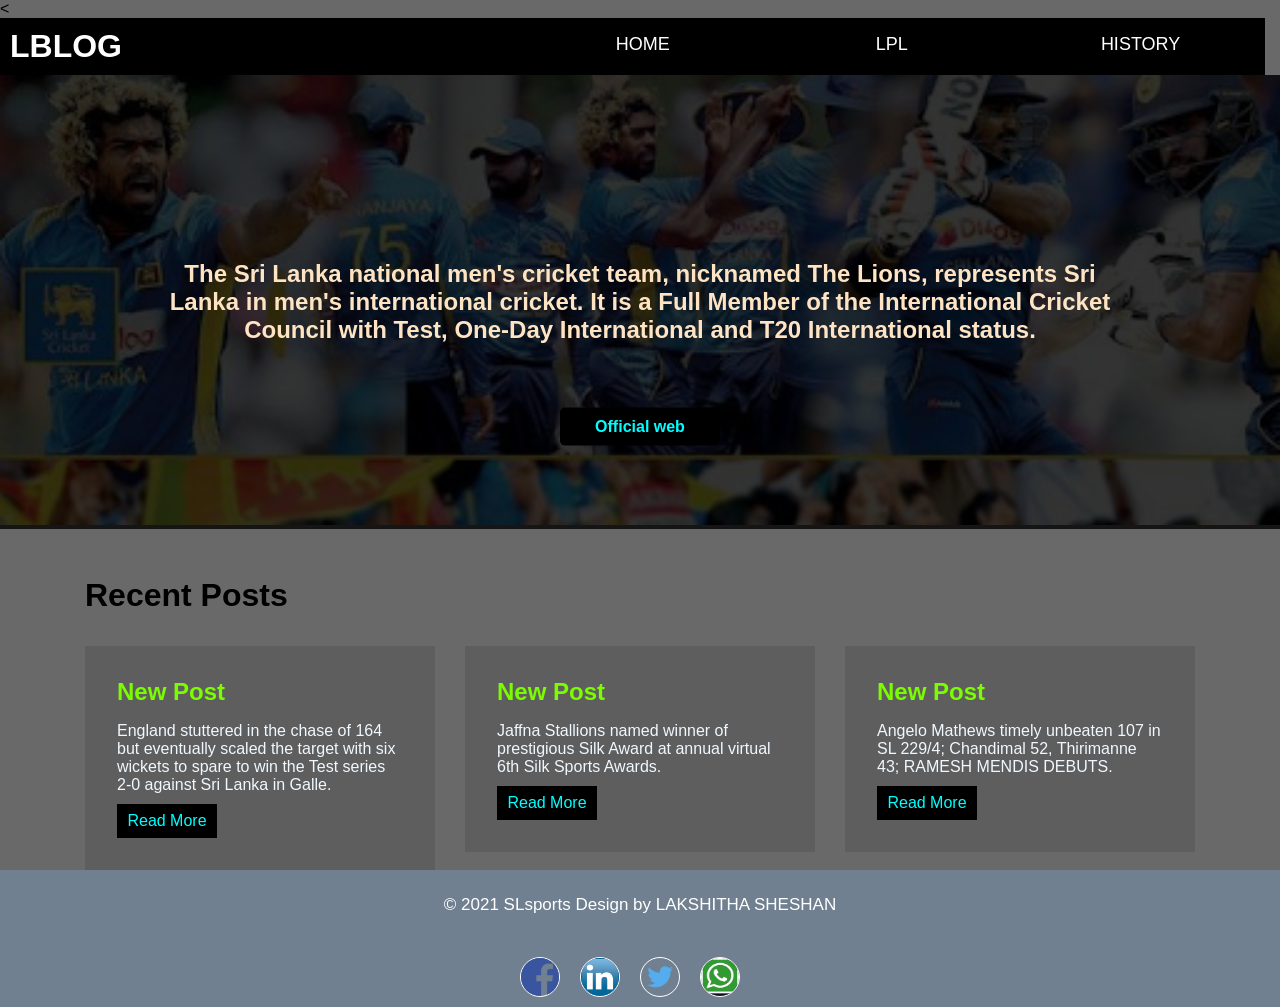
<file: index.html>
<!doctype html>
<html lang="en">
<head>
    <meta charset="UTF-8">
    <meta name="viewport"
          content="width=device-width, user-scalable=no, initial-scale=1.0, maximum-scale=1.0, minimum-scale=1.0">
    <meta http-equiv="X-UA-Compatible" content="ie=edge">
    <title>Document</title>
    <link rel="stylesheet" href="./css/1.css">
</head>
<body>
<<div class="nav-bar row">
    <div class="col-5">
        <div class="logo">
            <h1>LBLOG</h1>
        </div>
    </div>
    <div class="col" >
        <div class="nav-item" onclick="location.href='./index.html';">HOME</div>
    </div>
    <div class="col">
        <div class="nav-item" onclick="location.href='./lpl.html';">LPL</div>
    </div>
    <div class="col">
        <div class="nav-item" onclick="location.href='./history.html';">HISTORY</div>
    </div>
</div>
<div class="hero">
    <img src="./images/sl.jpg" alt="" class="hero-image" />
    <div class="after">
        The Sri Lanka national men's cricket team, nicknamed The Lions, represents Sri Lanka in men's international cricket.
        It is a Full Member of the International Cricket Council with Test, One-Day International and T20 International status.
        <div class="button"> <a href="http://www.srilankacricket.lk"  target="_blank">Official web</a> </div>
    </div>
</div>
<div class="container">
    <h1 class="content-title">Recent Posts</h1>
    <div class="row">
        <div class="col">
            <div class="post">
                <div class="post-title">
                    <h2>New Post</h2>
                </div>
                <div class="post-content">
                    England stuttered in the chase of 164 but eventually scaled the target with
                    six wickets to spare to win the Test series 2-0 against Sri Lanka in Galle.
                </div>
                <div class="button-secondary"><a href="https://www.icc-cricket.com/news/1985435" target="_blank" >Read More</a></div>
            </div>
        </div>
        <div class="col">
            <div class="post">
                <div class="post-title">
                    <h2>New Post</h2>
                </div>
                <div class="post-content">
                    Jaffna Stallions named winner of prestigious Silk Award at annual virtual 6th Silk Sports Awards.
                </div>
                <div class="button-secondary"><a href="https://cricket.lk/2021/02/jaffna-stallions-named-winner-of-prestigious-silk-award-at-annual-virtual-6th-silk-sports-awards" target="_blank">Read More</a> </div>
            </div>
        </div>
        <div class="col">
            <div class="post">
                <div class="post-title">
                    <h2>New Post</h2>
                </div>
                <div class="post-content">
                    Angelo Mathews timely unbeaten 107 in SL 229/4; Chandimal 52, Thirimanne 43; RAMESH MENDIS DEBUTS.
                </div>
                <div class="button-secondary"><a href="https://cricket.lk/2021/01/angelo-mathews-timely-unbeaten-107-in-sl-229-4-chandimal-52-thirimanne-43-ramesh-mendis-debuts" target="_blank" >Read More</a></div>
            </div>
        </div>
    </div>
</div>
<footer>
    <div class="footer">
        <div class="copyright">
            <div class="container">
                <div class="row">
                    <div class="col-xl-6 col-lg-6 col-md-6 col-sm-12">
                        <p>© 2021 SLsports Design by LAKSHITHA SHESHAN </p>
                    </div>
                    <div class="col-xl-6 col-lg-6 col-md-6 col-sm-12">
                        <ul class="social_icon">
                            <li> <a href="" target="_blank"> <img src="./images/fb.png"></a></li>
                            <li> <a href="" target="_blank"> <img src="./images/linkdin.png"></a></li>
                            <li> <a href="" target="_blank"> <img src="./images/twitter.png"></a></li>
                            <li> <a href="" target="_blank"> <img src="./images/whatsapp.png"> </a> </li>
                        </ul>
                    </div>
                </div>
            </div>
        </div>
    </div>
</footer>
</body>
</html>
</file>
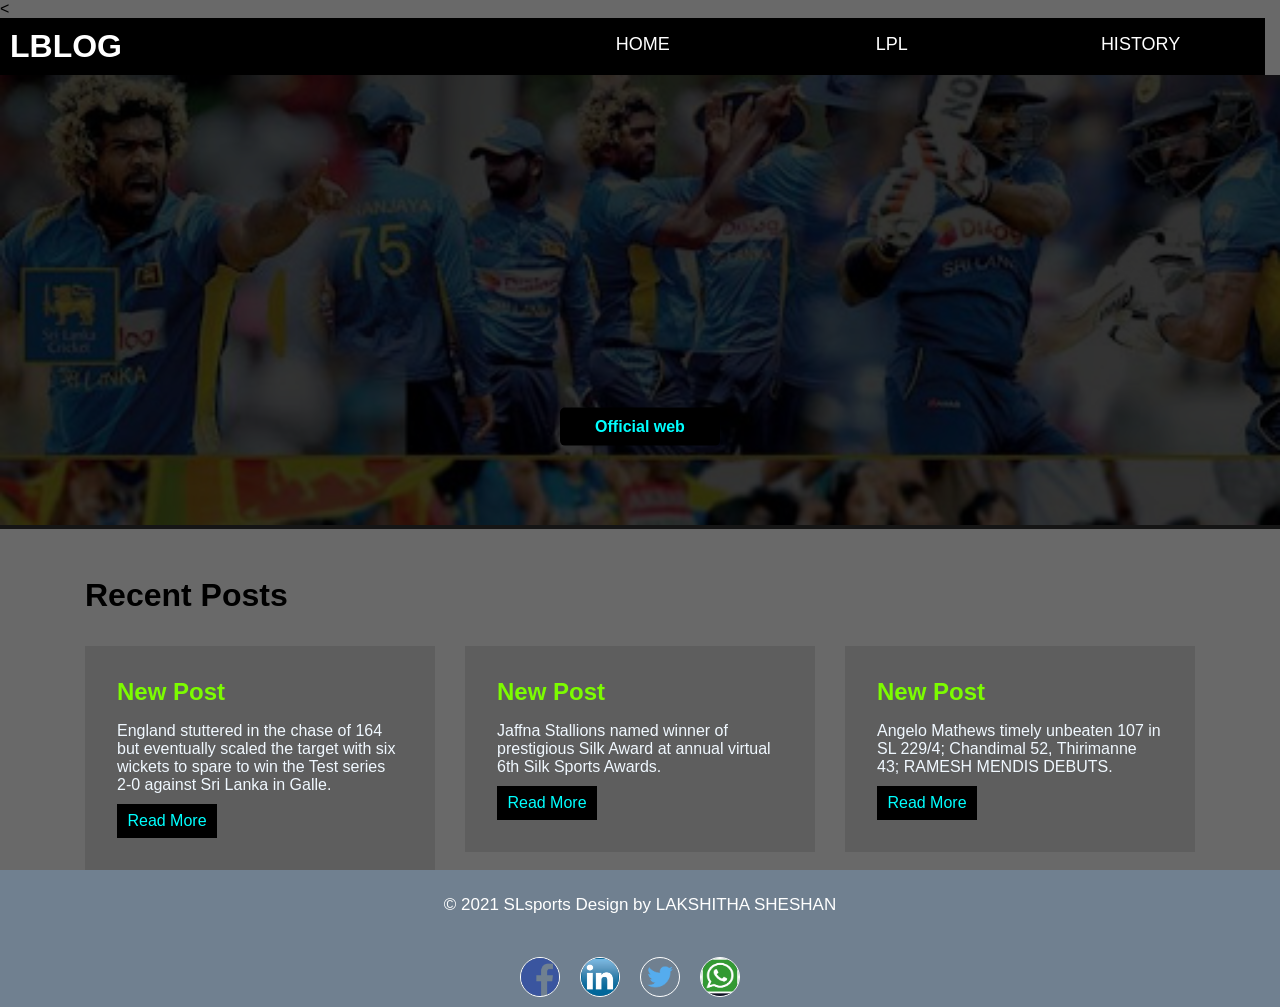
<file: sri-lanka-cricket/index.html>
<!doctype html>
<html lang="en">
<head>
    <meta charset="UTF-8">
    <meta name="viewport"
          content="width=device-width, user-scalable=no, initial-scale=1.0, maximum-scale=1.0, minimum-scale=1.0">
    <meta http-equiv="X-UA-Compatible" content="ie=edge">
    <title>sri lanka cricket</title>
    <link rel="stylesheet" href="./css/1.css">
</head>
<body>
<<div class="nav-bar row">
    <div class="col-5">
        <div class="logo">
            <h1>LBLOG</h1>
        </div>
    </div>
    <div class="col" >
        <div class="nav-item" onclick="location.href='./index.html';">HOME</div>
    </div>
    <div class="col">
        <div class="nav-item" onclick="location.href='./lpl.html';">LPL</div>
    </div>
    <div class="col">
        <div class="nav-item" onclick="location.href='./history.html';">HISTORY</div>
    </div>
</div>
<div class="hero">
    <img src="./images/sl.jpg" alt="" class="hero-image" />
    <div class="after">
        <div class="button"> <a href="http://www.srilankacricket.lk"  target="_blank">Official web</a> </div>
    </div>
</div>
<div class="container">
    <h1 class="content-title">Recent Posts</h1>
    <div class="row">
        <div class="col">
            <div class="post">
                <div class="post-title">
                    <h2>New Post</h2>
                </div>
                <div class="post-content">
                    England stuttered in the chase of 164 but eventually scaled the target with
                    six wickets to spare to win the Test series 2-0 against Sri Lanka in Galle.
                </div>
                <div class="button-secondary"><a href="https://www.icc-cricket.com/news/1985435" target="_blank" >Read More</a></div>
            </div>
        </div>
        <div class="col">
            <div class="post">
                <div class="post-title">
                    <h2>New Post</h2>
                </div>
                <div class="post-content">
                    Jaffna Stallions named winner of prestigious Silk Award at annual virtual 6th Silk Sports Awards.
                </div>
                <div class="button-secondary"><a href="https://cricket.lk/2021/02/jaffna-stallions-named-winner-of-prestigious-silk-award-at-annual-virtual-6th-silk-sports-awards" target="_blank">Read More</a> </div>
            </div>
        </div>
        <div class="col">
            <div class="post">
                <div class="post-title">
                    <h2>New Post</h2>
                </div>
                <div class="post-content">
                    Angelo Mathews timely unbeaten 107 in SL 229/4; Chandimal 52, Thirimanne 43; RAMESH MENDIS DEBUTS.
                </div>
                <div class="button-secondary"><a href="https://cricket.lk/2021/01/angelo-mathews-timely-unbeaten-107-in-sl-229-4-chandimal-52-thirimanne-43-ramesh-mendis-debuts" target="_blank" >Read More</a></div>
            </div>
        </div>
    </div>
</div>
<footer>
    <div class="footer">
        <div class="copyright">
            <div class="container">
                <div class="row">
                    <div class="col-xl-6 col-lg-6 col-md-6 col-sm-12">
                        <p>© 2021 SLsports Design by LAKSHITHA SHESHAN </p>
                    </div>
                    <div class="col-xl-6 col-lg-6 col-md-6 col-sm-12">
                        <ul class="social_icon">
                            <li> <a href="" target="_blank"> <img src="./images/fb.png"></a></li>
                            <li> <a href="" target="_blank"> <img src="./images/linkdin.png"></a></li>
                            <li> <a href="" target="_blank"> <img src="./images/twitter.png"></a></li>
                            <li> <a href="" target="_blank"> <img src="./images/whatsapp.png"> </a> </li>
                        </ul>
                    </div>
                </div>
            </div>
        </div>
    </div>
</footer>
</body>
</html>
</file>
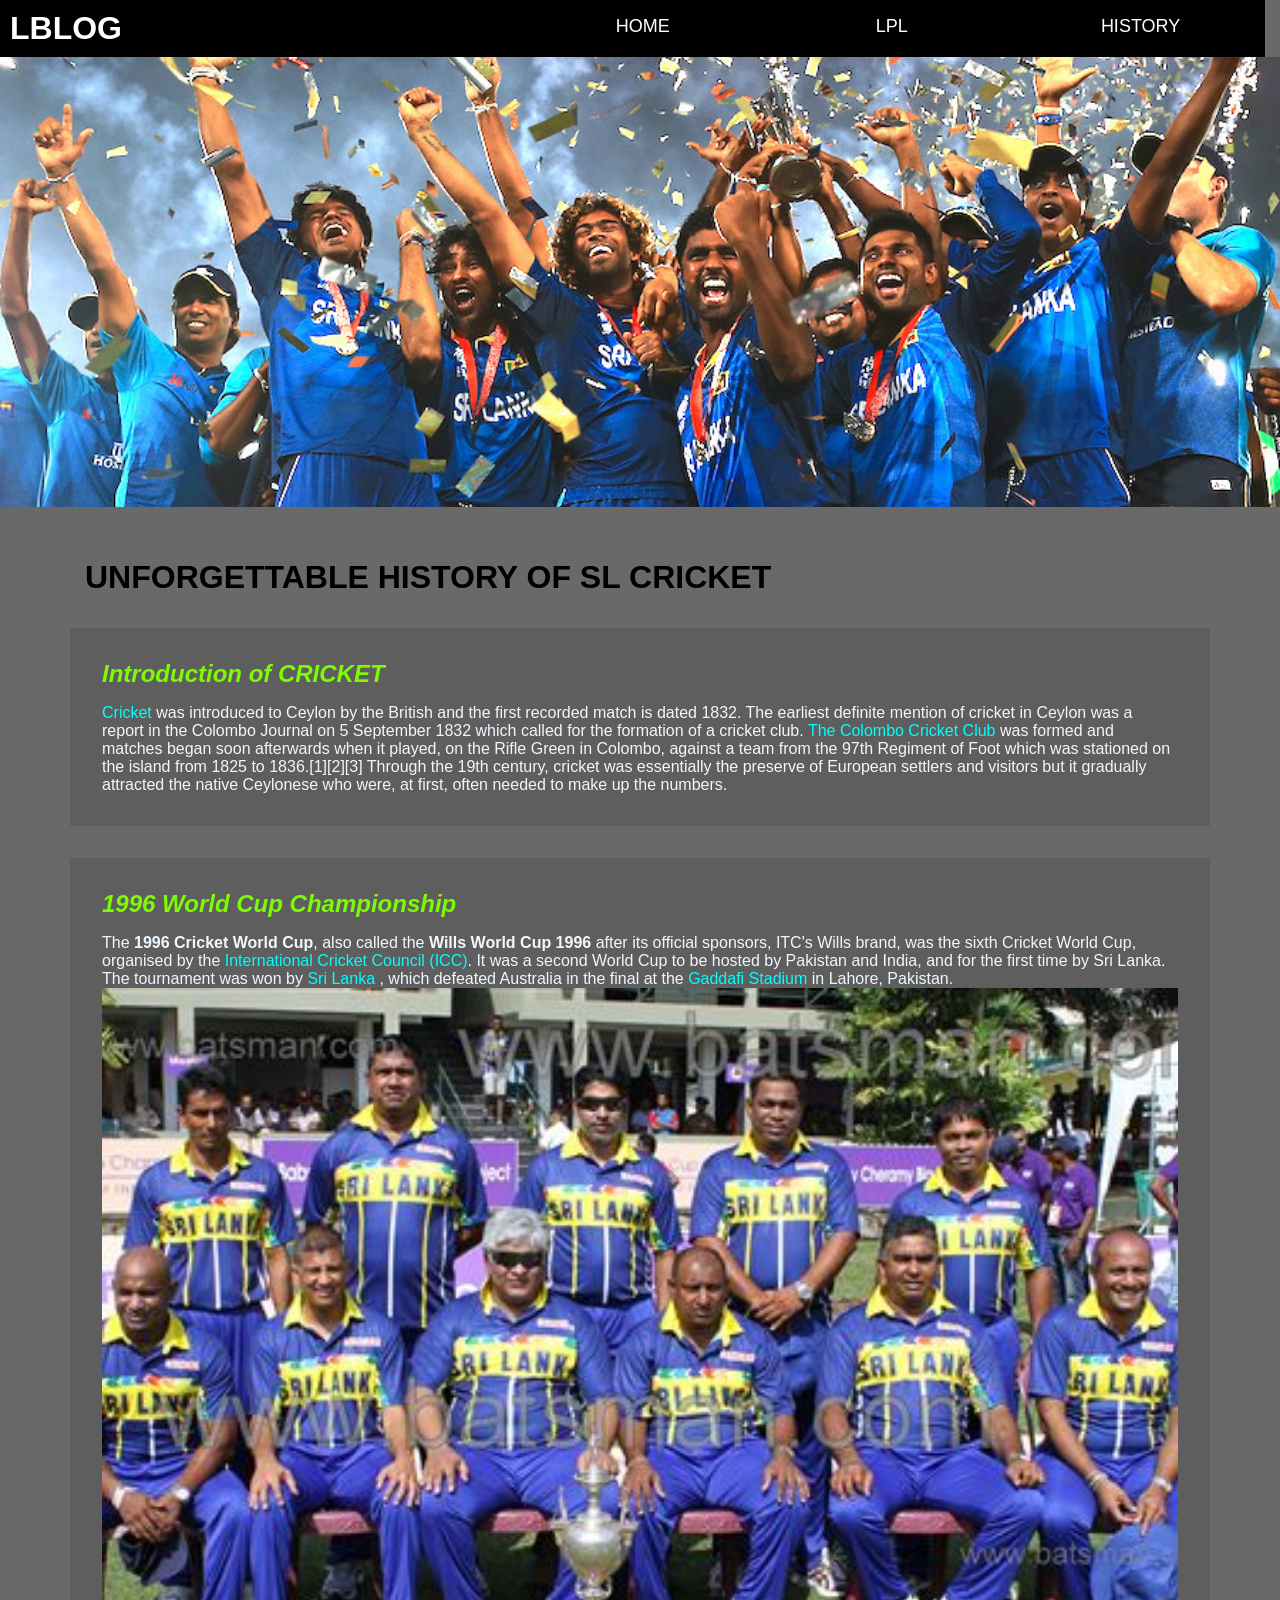
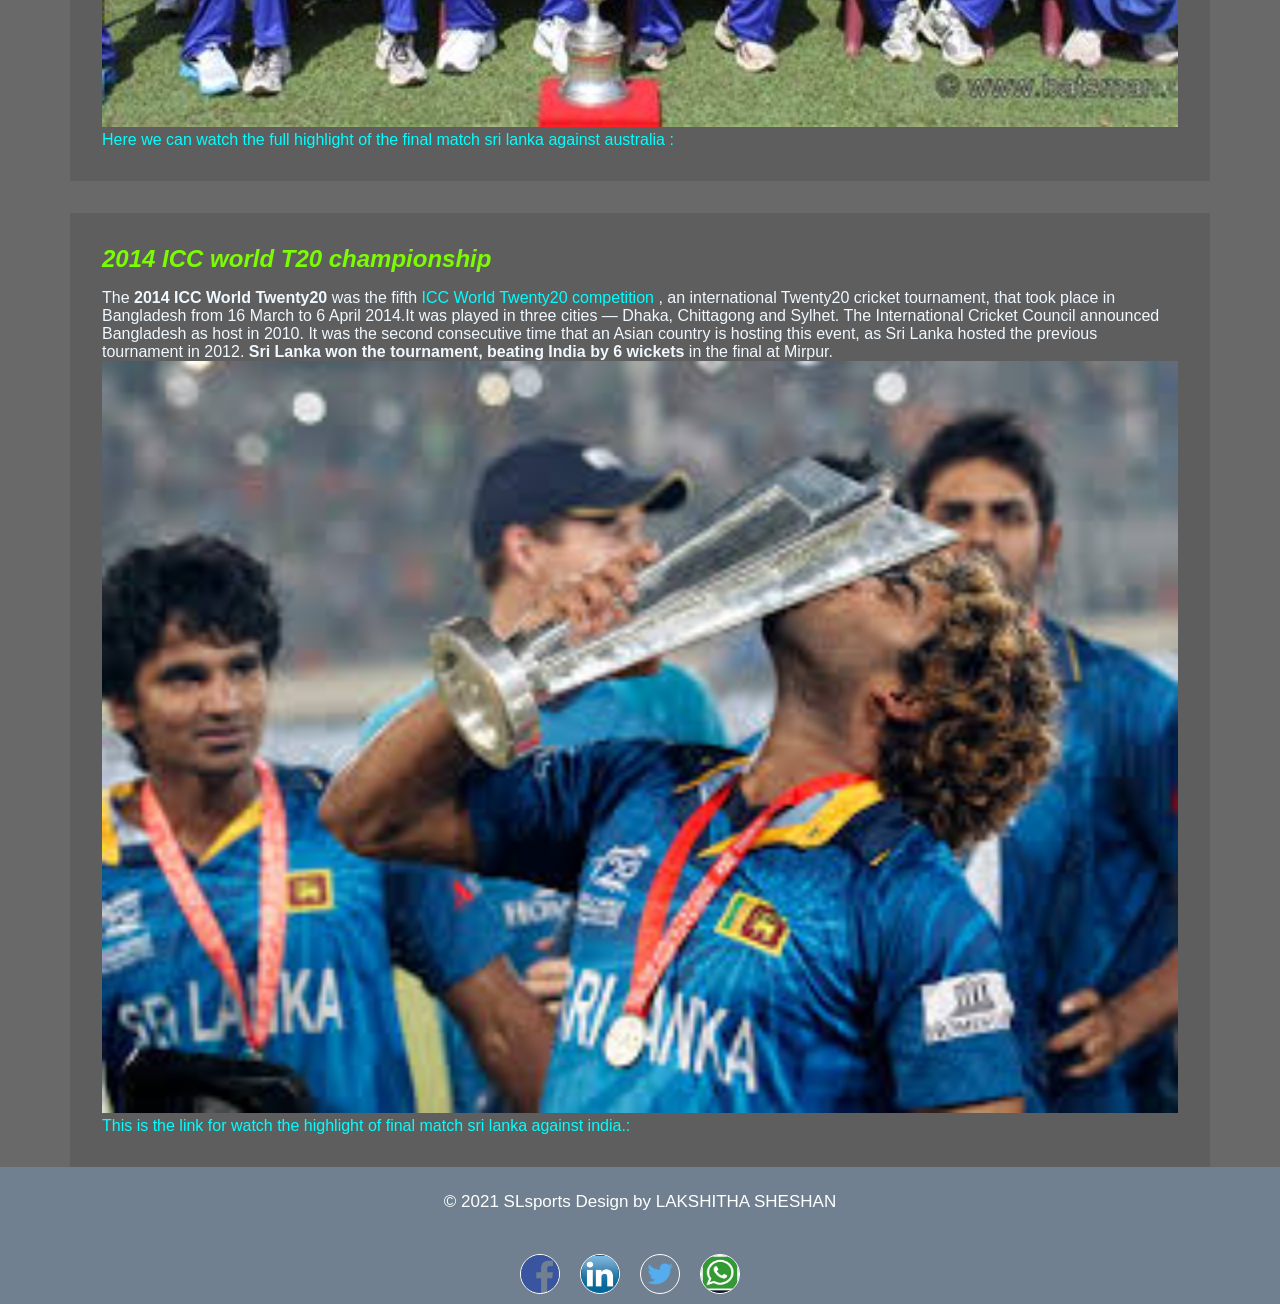
<file: history.html>
<!DOCTYPE html>
<html lang="en">
<head>
    <meta charset="UTF-8" />
    <meta http-equiv="X-UA-Compatible" content="IE=edge" />
    <meta name="viewport" content="width=device-width, initial-scale=1.0" />
    <title>Contact</title>
    <link rel="stylesheet" href="./css/1.css" />
</head>
<body>
<div class="nav-bar row">
    <div class="col-5">
        <div class="logo">
            <h1>LBLOG</h1>
        </div>
    </div>
    <div class="col" onclick="location.href='./index.html';">
        <div class="nav-item">HOME</div>
    </div>
    <div class="col">
        <div class="nav-item" onclick="location.href='./lpl.html';">LPL</div>
    </div>
    <div class="col">
        <div class="nav-item" onclick="location.href='./history.html';">HISTORY</div>
    </div>
</div>

<div class="hero">
    <img src="./images/2014champ.jpg" alt="" class="hero-image" />
</div>
<div class="container">
    <h1 class="content-title"> UNFORGETTABLE HISTORY OF SL CRICKET</h1>
    <div class="row">
        <div class="post">
            <div class="post-title">
                <h2><i>Introduction of CRICKET</i></h2>
            </div>
            <div class="post-content">
                <a href="https://en.wikipedia.org/wiki/Cricket" target="_blank">Cricket</a> was introduced to Ceylon by the British and the first recorded
                match is dated 1832. The earliest definite mention of cricket in Ceylon
                was a report in the Colombo Journal on 5 September 1832 which called for
                the formation of a cricket club. <a href="https://en.wikipedia.org/wiki/Colombo_Cricket_Club" target="_blank">The Colombo Cricket Club</a>  was formed and
                matches began soon afterwards when it played, on the Rifle Green in Colombo,
                against a team from the 97th Regiment of Foot which was stationed on the island
                from 1825 to 1836.[1][2][3] Through the 19th century, cricket was essentially
                the preserve of European settlers and visitors but it gradually attracted the
                native Ceylonese who were, at first, often needed to make up the numbers.
            </div>
        </div>
    </div>
    <div class="row">
        <div class="post">
            <div class="post-title">
                <h2><i>1996 World Cup Championship</i> </h2>
            </div>
            <div class="post-content">
                The <strong>1996 Cricket World Cup</strong>, also called the <strong>Wills World Cup 1996</strong>
                after its official sponsors, ITC's Wills brand, was the sixth Cricket World Cup,
                organised by the<a href="https://en.wikipedia.org/wiki/International_Cricket_Council" target="_blank"> International Cricket Council (ICC)</a>.
                It was a second World Cup to be hosted by Pakistan and India, and for the first time by Sri Lanka.
                The tournament was won by <a href="https://en.wikipedia.org/wiki/Sri_Lanka_national_cricket_team" target="_blank">Sri Lanka</a> , which defeated Australia in the final
                at the <a href="https://en.wikipedia.org/wiki/Gaddafi_Stadium" target="_blank">Gaddafi Stadium</a>  in Lahore, Pakistan.
                <br/>
                <div><img src="./images/1996champ.JPG" alt="1996 world cup champion" height=40%" width="100%"></div>
                <div><a href="https://www.youtube.com/watch?v=A-hmyik53-g&t=126s" target="_blank">Here we can watch the full highlight of the final match sri lanka against australia :</a></div>
            </div>
        </div>
    </div>
    <div class="row">
        <div class="post">
            <div class="post-title">
                <h2><i>2014 ICC world T20 championship</i></h2>
            </div>
            <div class="post-content">
                The <strong>2014 ICC World Twenty20</strong> was the fifth <a href="https://en.wikipedia.org/wiki/ICC_Men%27s_T20_World_Cup" target="_blank">ICC World Twenty20 competition</a> ,
                an international Twenty20 cricket tournament, that took place in Bangladesh
                from 16 March to 6 April 2014.It was played in three cities — Dhaka, Chittagong and Sylhet.
                The International Cricket Council announced Bangladesh as host in 2010.
                It was the second consecutive time that an Asian country is hosting this event,
                as Sri Lanka hosted the previous tournament in 2012. <strong>Sri Lanka won the tournament,
                beating India by 6 wickets </strong>in the final at Mirpur.<br/>
                <div><img src="./images/champ2014.jpg" alt="2014 T20 championship" height="40%" width="100%"></div>
                <a href="https://www.youtube.com/watch?v=X_o3WUpDnKM" target="_blank">This is the link for watch the highlight of final match sri lanka against india.:</a>
            </div>
        </div>
    </div>
</div>

<!-- footer -->
<footer>
    <div class="footer">
        <div class="copyright">
            <div class="container">
                <div class="row">
                    <div class="col-xl-6 col-lg-6 col-md-6 col-sm-12">
                        <p>© 2021 SLsports Design by LAKSHITHA SHESHAN </p>
                    </div>
                    <div class="col-xl-6 col-lg-6 col-md-6 col-sm-12">
                        <ul class="social_icon">
                            <li> <a href="" target="_blank"> <img src="./images/fb.png"></a></li>
                            <li> <a href="" target="_blank"> <img src="./images/linkdin.png"></a></li>
                            <li> <a href="" target="_blank"> <img src="./images/twitter.png"></a></li>
                            <li> <a href="" target="_blank"> <img src="./images/whatsapp.png"> </a> </li>
                        </ul>
                    </div>
                </div>
            </div>
        </div>
    </div>
</footer>
</body>
</html>
</file>
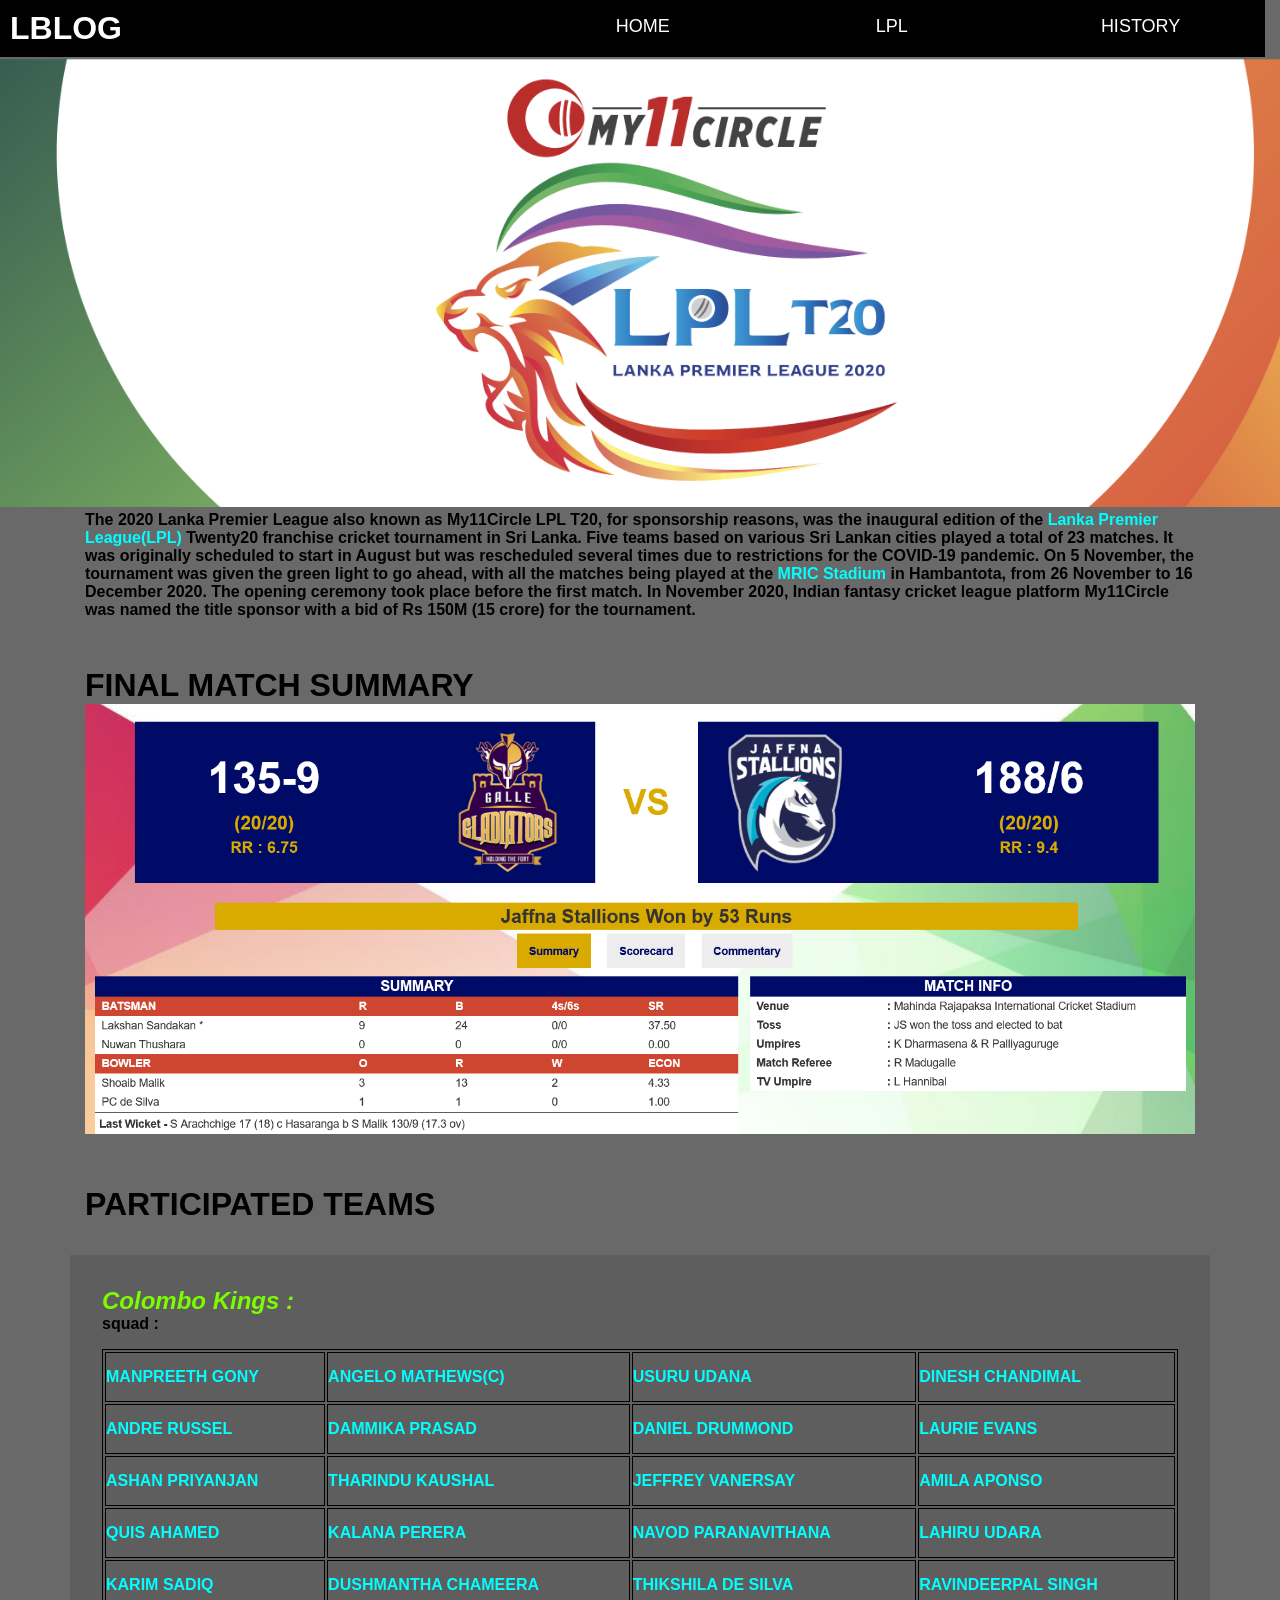
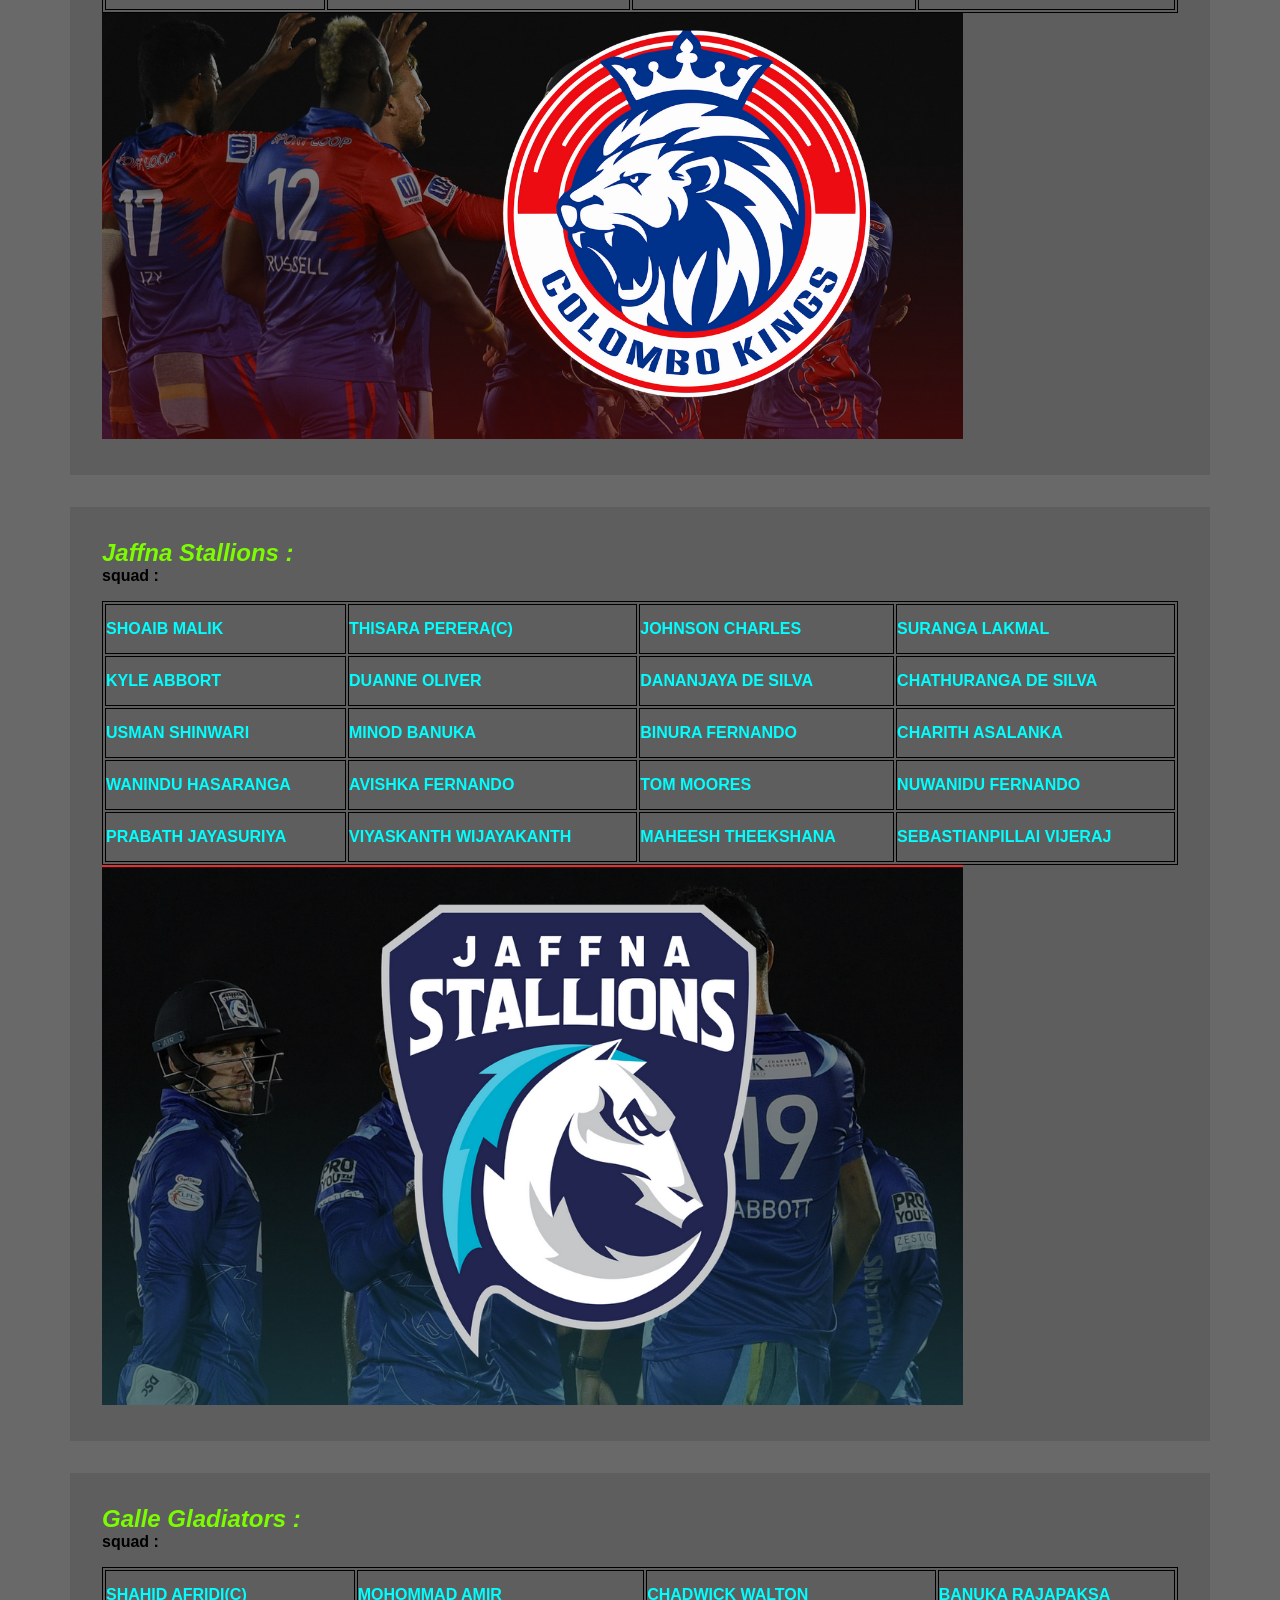
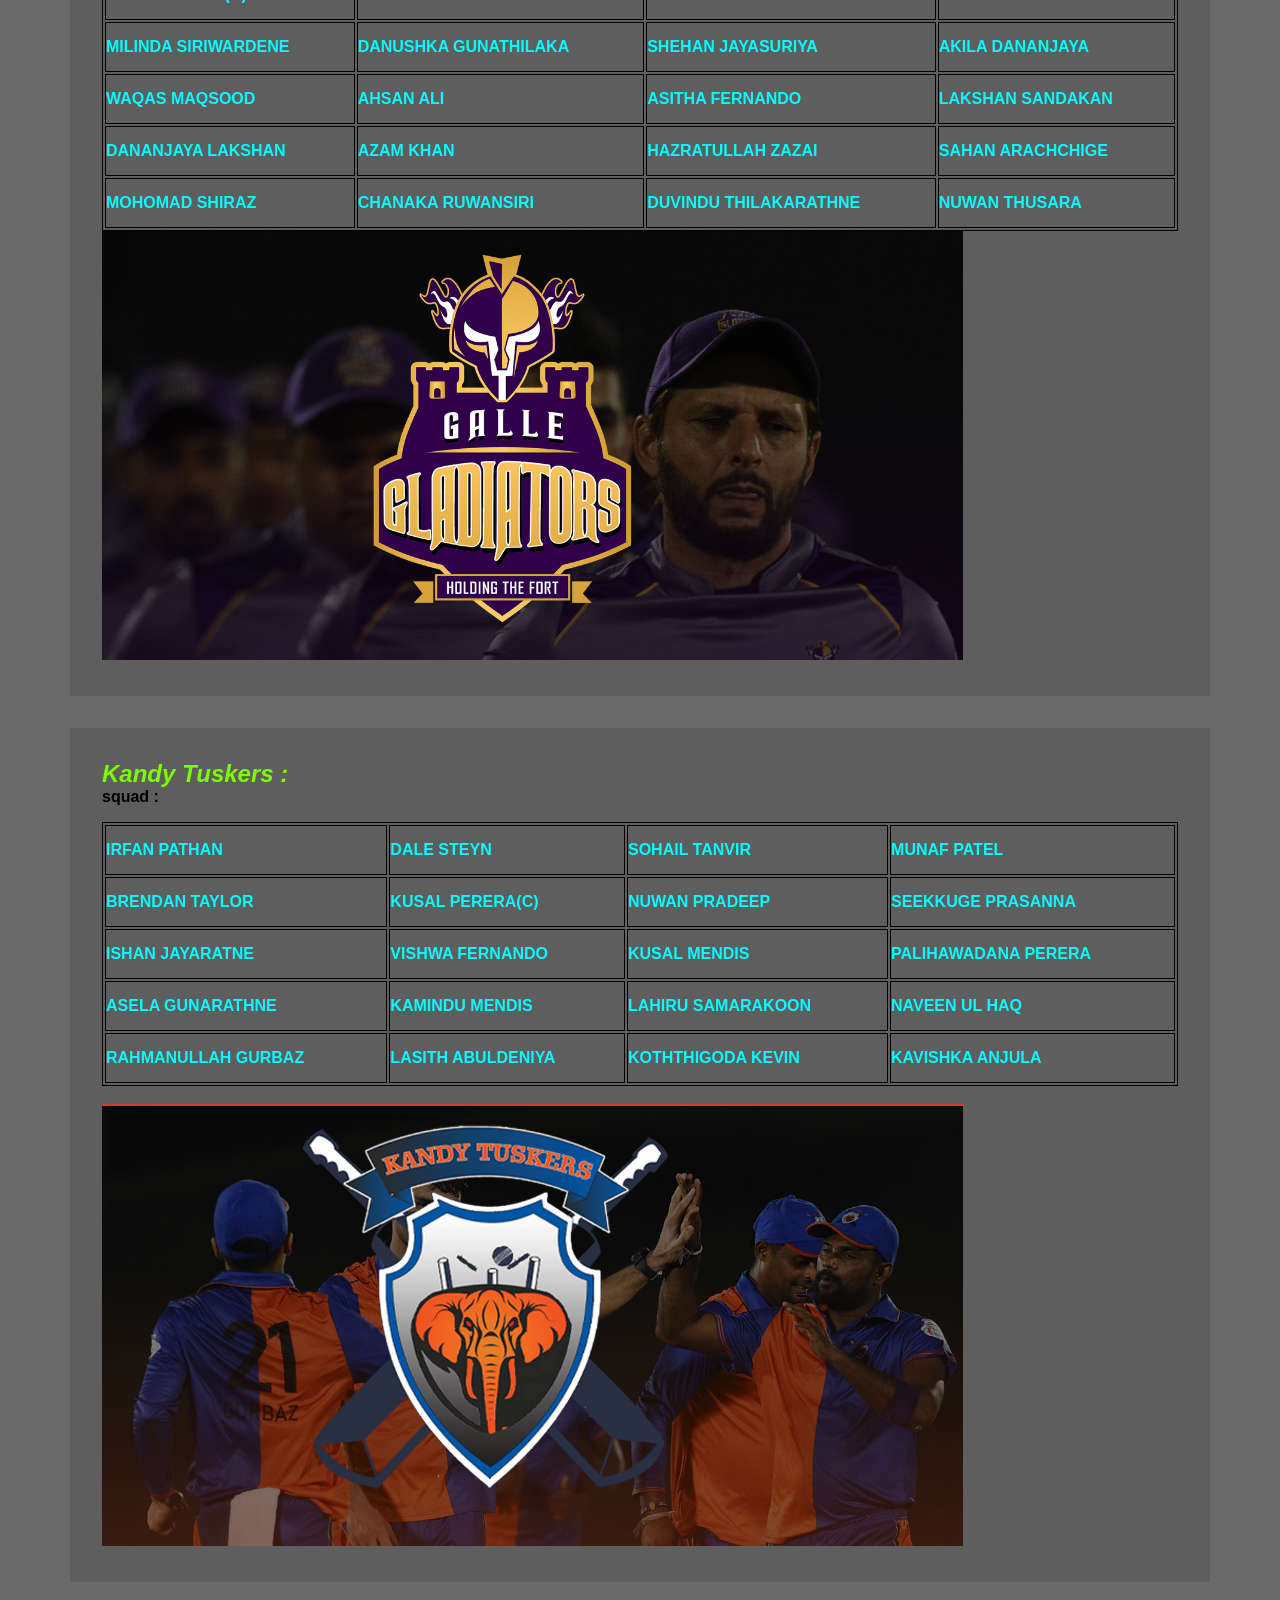
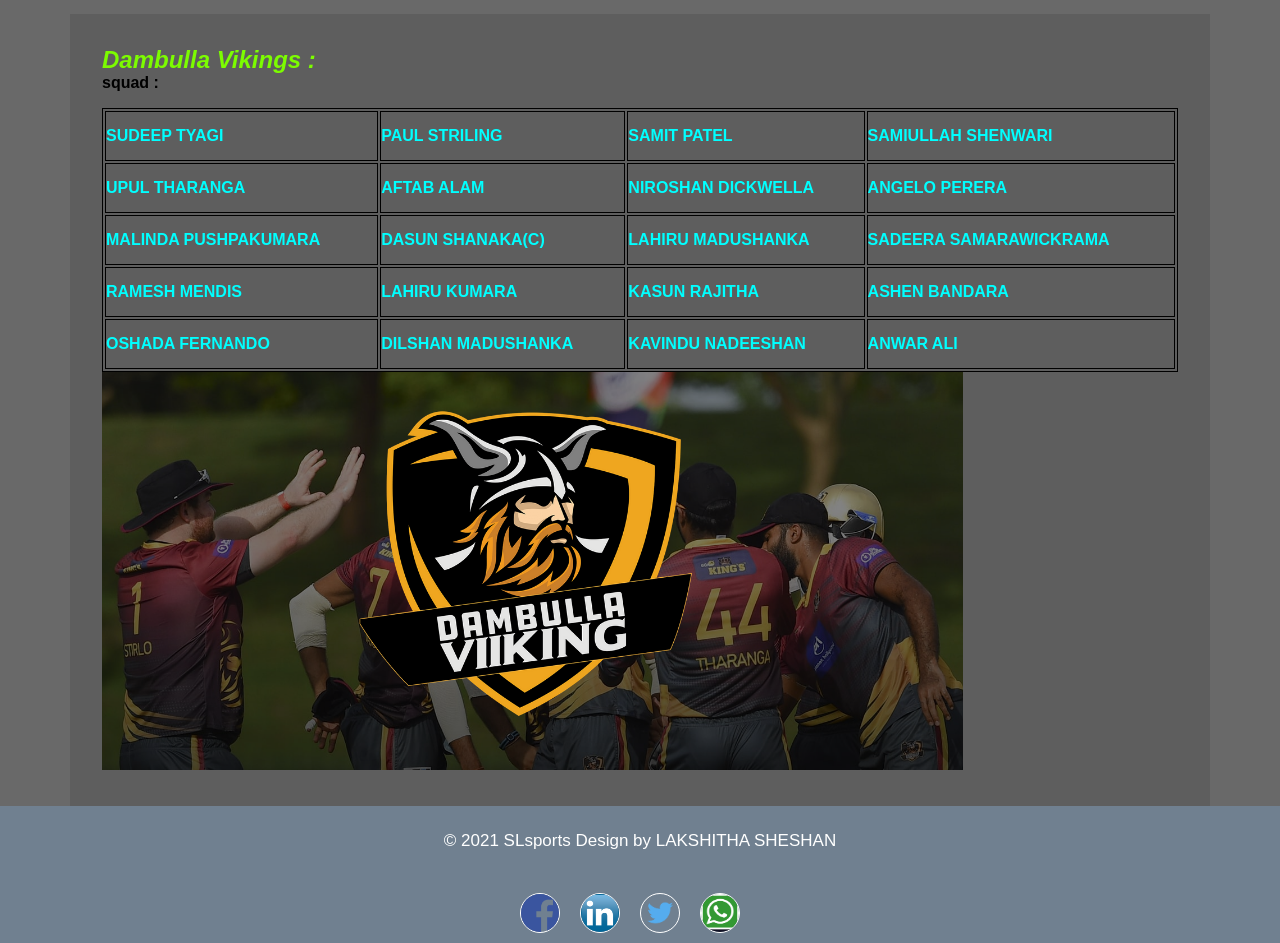
<file: lpl.html>
<!DOCTYPE html>
<html lang="en">
<head>
    <meta charset="UTF-8" />
    <meta http-equiv="X-UA-Compatible" content="IE=edge" />
    <meta name="viewport" content="width=device-width, initial-scale=1.0" />
    <title>Posts</title>
    <link rel="stylesheet" href="./css/1.css" />
</head>
<body>
<div class="nav-bar row">
    <div class="col-5">
        <div class="logo">
            <h1>LBLOG</h1>
        </div>
    </div>
    <div class="col" onclick="location.href='./index.html';">
        <div class="nav-item">HOME</div>
    </div>
    <div class="col">
        <div class="nav-item" onclick="location.href='./lpl.html';">LPL</div>
    </div>
    <div class="col">
        <div class="nav-item" onclick="location.href='./history.html';">HISTORY</div>
    </div>
</div>

<div class="hero">
    <img src="./images/lplLogo.png" alt="" class="hero-image" />
</div>
<div class="container">
    <p><strong>The 2020 Lanka Premier League also known as My11Circle LPL T20, for sponsorship reasons,
        was the inaugural edition of the <a href="https://en.wikipedia.org/wiki/Lanka_Premier_League" target="_blank"> Lanka Premier League(LPL)</a>
        Twenty20 franchise cricket tournament
        in Sri Lanka. Five teams based on various Sri Lankan cities played a total of 23 matches.
        It was originally scheduled to start in August but was rescheduled several times due to restrictions
        for the COVID-19 pandemic.
        On 5 November, the tournament was given the green light to go ahead, with all the matches being played
        at the <a href="https://en.wikipedia.org/wiki/Mahinda_Rajapaksa_International_Cricket_Stadium" target="_blank"> MRIC Stadium </a>in Hambantota, from 26 November to 16 December 2020. The opening ceremony took place
        before the first match. In November 2020, Indian fantasy cricket league platform My11Circle was named the title
        sponsor with a bid of Rs 150M (15 crore) for the tournament.</strong></p>

    <h1 class="content-title">FINAL MATCH SUMMARY</h1>
    <img src="./images/matchresult.png" alt="final match summary" height=50%" width="100%">

    <h1 class="content-title">PARTICIPATED TEAMS</h1>

    <!-- colombo kings -->

    <div class="row">
        <div class="post">
            <div class="post-title">
                <h2><i> Colombo Kings :</i></h2>
            </div>
                <div class="post2-title">
                    <h> squad :</i></h><br>
                    <div class="post-content">
                        <table>
                            <tr>
                                <td><a href="https://www.cricbuzz.com/profiles/1358/manpreet-gony" target="_blank" >MANPREETH GONY</a></td>
                                <td><a href="https://www.cricbuzz.com/profiles/1629/angelo-mathews" target="_blank" >ANGELO MATHEWS(C)</a></td>
                                <td><a href="https://www.cricbuzz.com/profiles/1920/isuru-udana" target="_blank"> USURU UDANA</a></td>
                                <td><a href="https://www.cricbuzz.com/profiles/6245/dinesh-chandimal" target="_blank" >DINESH CHANDIMAL</a></td>

                            </tr>
                            <tr>
                                <td><a href="https://www.cricbuzz.com/profiles/7736/andre-russell" target="_blank"> ANDRE RUSSEL</a></td>
                                <td><a href="https://www.cricbuzz.com/profiles/516/dhammika-prasad" target="_blank"> DAMMIKA PRASAD </a></td>
                                <td><a href="https://www.cricbuzz.com/profiles/7856/daniel-bell-drummond" target="_blank"> DANIEL DRUMMOND</a></td>
                                <td><a href="https://www.cricbuzz.com/profiles/6531/laurie-evans" target="_blank"> LAURIE EVANS</a></td>

                            </tr>
                            <tr>
                                <td><a href="https://www.cricbuzz.com/profiles/6727/ashan-priyanjan" target="_blank"> ASHAN PRIYANJAN</a></td>
                                <td><a href="https://www.espncricinfo.com/srilanka/content/player/465797.html" target="_blank">THARINDU KAUSHAL</a></td>
                                <td><a href="https://www.cricbuzz.com/profiles/10469/jeffrey-vandersay" target="_blank"> JEFFREY VANERSAY</a></td>
                                <td><a href="https://www.cricbuzz.com/profiles/7885/amila-aponso" target="_blank"> AMILA APONSO</a></td>

                            </tr>
                            <tr>
                                <td><a href="https://www.cricbuzz.com/profiles/11076/qais-ahmad" target="_blank"> QUIS AHAMED</a></td>
                                <td><a href="https://www.espncricinfo.com/srilanka/content/player/925867.html" target="_blank"> KALANA PERERA</a></td>
                                <td><a href="https://www.espncricinfo.com/srilanka/content/player/1152410.html" target="_blank"> NAVOD PARANAVITHANA</a></td>
                                <td><a href="https://www.cricbuzz.com/profiles/15586/lahiru-udara" target="_blank"> LAHIRU UDARA</a></td>

                            </tr>
                            <tr>
                                <td><a href="https://www.cricbuzz.com/profiles/3005/karim-sadiq" target="_blank"> KARIM SADIQ</a></td>
                                <td><a href="https://www.cricbuzz.com/profiles/8393/dushmantha-chameera" target="_blank"> DUSHMANTHA CHAMEERA</a></td>
                                <td><a href="https://www.cricbuzz.com/profiles/12231/thikshila-de-silva" target="_blank"> THIKSHILA DE SILVA</a></td>
                                <td><a href="https://www.cricbuzz.com/profiles/14807/ravinderpal-singh" target="_blank"> RAVINDEERPAL SINGH</a></td>
                            </tr>
                        </table>
                    </div>
                    <img src="./images/colLogo.png" alt="colombo kings logo" height="20%" width="80%">
                </div>
        </div>
    </div>

    <!-- jaffna stallions -->

    <div class="row">
        <div class="post">
            <div class="post-title">
                <h2><i> Jaffna Stallions :</i></h2>
            </div>
            <div class="post2-title">
                <h> squad :</i></h><br>
                <div class="post-content">
                    <table>
                        <tr>
                            <td><a href="https://www.cricbuzz.com/profiles/33/shoaib-malik" target="_blank" >SHOAIB MALIK</a></td>
                            <td><a href="https://www.cricbuzz.com/profiles/2281/thisara-perera" target="_blank" >THISARA PERERA(C)</a></td>
                            <td><a href="https://www.cricbuzz.com/profiles/8101/johnson-charles" target="_blank"> JOHNSON CHARLES</a></td>
                            <td><a href="https://www.cricbuzz.com/profiles/1785/suranga-lakmal" target="_blank" >SURANGA LAKMAL</a></td>

                        </tr>
                        <tr>
                            <td><a href="https://www.cricbuzz.com/profiles/9203/kyle-abbott" target="_blank"> KYLE ABBORT</a></td>
                            <td><a href="https://www.cricbuzz.com/profiles/9823/duanne-olivier" target="_blank"> DUANNE OLIVER </a></td>
                            <td><a href="https://www.cricbuzz.com/profiles/7872/dhananjaya-de-silva" target="_blank"> DANANJAYA DE SILVA</a></td>
                            <td><a href="https://www.cricbuzz.com/profiles/9310/chaturanga-de-silva" target="_blank"> CHATHURANGA DE SILVA</a></td>

                        </tr>
                        <tr>
                            <td><a href="https://www.cricbuzz.com/profiles/9698/usman-shinwari" target="_blank"> USMAN SHINWARI</a></td>
                            <td><a href="https://www.cricbuzz.com/profiles/9496/minod-bhanuka" target="_blank">MINOD BANUKA</a></td>
                            <td><a href="https://www.cricbuzz.com/profiles/9498/binura-fernando" target="_blank"> BINURA FERNANDO</a></td>
                            <td><a href="https://www.cricbuzz.com/profiles/10934/charith-asalanka" target="_blank"> CHARITH ASALANKA</a></td>

                        </tr>
                        <tr>
                            <td><a href="https://www.cricbuzz.com/profiles/10926/wanindu-hasaranga" target="_blank"> WANINDU HASARANGA</a></td>
                            <td><a href="https://www.cricbuzz.com/profiles/10939/avishka-fernando" target="_blank"> AVISHKA FERNANDO</a></td>
                            <td><a href="https://www.cricbuzz.com/profiles/10921/tom-moores" target="_blank"> TOM MOORES</a></td>
                            <td><a href="https://www.espncricinfo.com/srilanka/content/player/1074333.html" target="_blank"> NUWANIDU FERNANDO</a></td>

                        </tr>
                        <tr>
                            <td><a href="https://www.cricbuzz.com/profiles/11498/prabath-jayasuriya" target="_blank"> PRABATH JAYASURIYA</a></td>
                            <td><a href="https://www.cricbuzz.com/profiles/13931/vijayakanth-viyaskanth" target="_blank"> VIYASKANTH WIJAYAKANTH</a></td>
                            <td><a href="https://www.espncricinfo.com/srilanka/content/player/1138316.html" target="_blank"> MAHEESH  THEEKSHANA</a></td>
                            <td><a href="https://www.islandcricket.lk/topics/sebastian-pillai/" target="_blank"> SEBASTIANPILLAI VIJERAJ</a></td>
                        </tr>
                    </table>
                </div>
                <img src="./images/jafLogo.png" alt="jaffna stallions logo" height="20%" width="80%">
            </div>
        </div>
    </div>

    <!-- galle gladiators -->
    <div class="row">
        <div class="post">
            <div class="post-title">
                <h2><i> Galle Gladiators :</i></i></h2>
            </div>
            <div class="post2-title">
                <h> squad :</i></h><br>
                <div class="post-content">
                    <table>
                        <tr>
                            <td><a href="https://www.cricbuzz.com/profiles/142/shahid-afridi" target="_blank" >SHAHID AFRIDI(C)</a></td>
                            <td><a href="https://www.cricbuzz.com/profiles/1917/mohammad-amir" target="_blank" >MOHOMMAD AMIR</a></td>
                            <td><a href="https://www.cricbuzz.com/profiles/1988/chadwick-walton" target="_blank"> CHADWICK WALTON</a></td>
                            <td><a href="https://www.cricbuzz.com/profiles/7869/bhanuka-rajapaksa" target="_blank" >BANUKA RAJAPAKSA</a></td>

                        </tr>
                        <tr>
                            <td><a href="https://www.cricbuzz.com/profiles/7891/milinda-siriwardana" target="_blank"> MILINDA SIRIWARDENE</a></td>
                            <td><a href="https://www.cricbuzz.com/profiles/8387/danushka-gunathilaka" target="_blank"> DANUSHKA GUNATHILAKA </a></td>
                            <td><a href="https://www.cricbuzz.com/profiles/7883/shehan-jayasuriya" target="_blank"> SHEHAN JAYASURIYA</a></td>
                            <td><a href="https://www.cricbuzz.com/profiles/8483/akila-dananjaya" target="_blank"> AKILA DANANJAYA</a></td>

                        </tr>
                        <tr>
                            <td><a href="https://www.cricbuzz.com/profiles/9557/waqas-maqsood" target="_blank"> WAQAS MAQSOOD</a></td>
                            <td><a href="https://www.cricbuzz.com/profiles/12702/ahsan-ali" target="_blank">AHSAN ALI</a></td>
                            <td><a href="https://www.cricbuzz.com/profiles/10938/asitha-fernando" target="_blank"> ASITHA FERNANDO</a></td>
                            <td><a href="https://www.cricbuzz.com/profiles/11551/lakshan-sandakan" target="_blank"> LAKSHAN SANDAKAN</a></td>

                        </tr>
                        <tr>
                            <td><a href="https://www.espncricinfo.com/srilanka/content/player/792519.html" target="_blank"> DANANJAYA LAKSHAN</a></td>
                            <td><a href="https://www.espncricinfo.com/pakistan/content/player/1137262.html" target="_blank"> AZAM KHAN</a></td>
                            <td><a href="https://www.cricbuzz.com/profiles/12068/hazratullah-zazai" target="_blank"> HAZRATULLAH ZAZAI</a></td>
                            <td><a href="https://www.espncricinfo.com/srilanka/content/player/693975.html" target="_blank"> SAHAN ARACHCHIGE</a></td>

                        </tr>
                        <tr>
                            <td><a href="https://www.espncricinfo.com/srilanka/content/player/801817.html" target="_blank"> MOHOMAD SHIRAZ</a></td>
                            <td><a href="https://www.espncricinfo.com/srilanka/content/player/361162.html" target="_blank"> CHANAKA RUWANSIRI</a></td>
                            <td><a href="https://www.espncricinfo.com/srilanka/content/player/681969.html" target="_blank"> DUVINDU THILAKARATHNE</a></td>
                            <td><a href="https://www.espncricinfo.com/srilanka/content/player/955235.html" target="_blank"> NUWAN THUSARA</a></td>
                        </tr>
                    </table>
                </div>
                <img src="./images/galLogo.png" alt="galle gladiators logo" height="20%" width="80%">
            </div>
        </div>
    </div>

    <!--kandy tuskers -->
    <div class="row">
        <div class="post">
            <div class="post-title">
                <h2><i> Kandy Tuskers :</i></i></h2>
            </div>
            <div class="post2-title">
                <h> squad :</i></h><br>
                <div class="post-content">
                    <table>
                        <tr>
                            <td><a href="https://www.cricbuzz.com/profiles/73/irfan-pathan" target="_blank" >IRFAN PATHAN</a></td>
                            <td><a href="https://www.cricbuzz.com/profiles/508/dale-steyn" target="_blank" >DALE STEYN</a></td>
                            <td><a href="https://www.cricbuzz.com/profiles/859/sohail-tanvir" target="_blank"> SOHAIL TANVIR</a></td>
                            <td><a href="https://www.cricbuzz.com/profiles/522/munaf-patel" target="_blank" >MUNAF PATEL</a></td>

                        </tr>
                        <tr>
                            <td><a href="https://www.cricbuzz.com/profiles/180/brendan-taylor" target="_blank"> BRENDAN TAYLOR</a></td>
                            <td><a href="https://www.cricbuzz.com/profiles/8116/kusal-perera" target="_blank"> KUSAL PERERA(C) </a></td>
                            <td><a href="https://www.cricbuzz.com/profiles/6730/nuwan-pradeep" target="_blank"> NUWAN PRADEEP</a></td>
                            <td><a href="https://www.cricbuzz.com/profiles/8063/seekkuge-prasanna" target="_blank"> SEEKKUGE PRASANNA</a></td>

                        </tr>
                        <tr>
                            <td><a href="https://www.espncricinfo.com/srilanka/content/player/301871.html" target="_blank"> ISHAN JAYARATNE</a></td>
                            <td><a href="https://www.cricbuzz.com/profiles/8413/vishwa-fernando" target="_blank">VISHWA FERNANDO</a></td>
                            <td><a href="https://www.cricbuzz.com/profiles/9494/kusal-mendis" target="_blank"> KUSAL MENDIS</a></td>
                            <td><a href="" target="_blank"> PALIHAWADANA PERERA</a></td>

                        </tr>
                        <tr>
                            <td><a href="https://www.cricbuzz.com/profiles/10154/asela-gunaratne" target="_blank"> ASELA GUNARATHNE</a></td>
                            <td><a href="https://www.cricbuzz.com/profiles/10940/kamindu-mendis" target="_blank"> KAMINDU MENDIS</a></td>
                            <td><a href="https://www.espncricinfo.com/srilanka/content/player/924551.html" target="_blank"> LAHIRU SAMARAKOON</a></td>
                            <td><a href="https://www.cricbuzz.com/profiles/11289/naveen-ul-haq" target="_blank"> NAVEEN UL HAQ</a></td>

                        </tr>
                        <tr>
                            <td><a href="https://www.cricbuzz.com/profiles/13213/rahmanullah-gurbaz" target="_blank"> RAHMANULLAH GURBAZ</a></td>
                            <td><a href="https://www.cricbuzz.com/profiles/12688/lasith-embuldeniya" target="_blank"> LASITH ABULDENIYA</a></td>
                            <td><a href="https://www.espncricinfo.com/srilanka/content/player/792529.html" target="_blank"> KOTHTHIGODA KEVIN</a></td>
                            <td><a href="https://www.espncricinfo.com/srilanka/content/player/790635.html" target="_blank"> KAVISHKA ANJULA</a></td>
                        </tr>
                    </table>
                </div>
                <br/>
                <img src="./images/kanLogo.png" alt="kandy tuskers logo" height="20%" width="80%">
            </div>
        </div>
    </div>

    <!-- Dambulla Vikings -->
    <div class="row">
        <div class="post">
            <div class="post-title">
                <h2><i> Dambulla Vikings :</i></i></h2>
            </div>
            <div class="post2-title">
                <h> squad :</i></h><br>
                <div class="post-content">
                    <table>
                        <tr>
                            <td><a href="https://www.cricbuzz.com/profiles/1450/sudeep-tyagi" target="_blank" >SUDEEP TYAGI</a></td>
                            <td><a href="https://www.cricbuzz.com/profiles/1114/paul-stirling" target="_blank" >PAUL STRILING</a></td>
                            <td><a href="https://www.cricbuzz.com/profiles/1414/samit-patel" target="_blank"> SAMIT PATEL</a></td>
                            <td><a href="https://www.cricbuzz.com/profiles/3011/samiullah-shinwari" target="_blank" >SAMIULLAH SHENWARI</a></td>

                        </tr>
                        <tr>
                            <td><a href="https://www.cricbuzz.com/profiles/414/upul-tharanga" target="_blank"> UPUL THARANGA</a></td>
                            <td><a href="https://www.cricbuzz.com/profiles/6476/aftab-alam" target="_blank"> AFTAB ALAM </a></td>
                            <td><a href="https://www.cricbuzz.com/profiles/7884/niroshan-dickwella" target="_blank"> NIROSHAN DICKWELLA</a></td>
                            <td><a href="https://www.cricbuzz.com/profiles/7817/angelo-perera" target="_blank"> ANGELO PERERA</a></td>

                        </tr>
                        <tr>
                            <td><a href="https://www.cricbuzz.com/profiles/8421/malinda-pushpakumara" target="_blank"> MALINDA PUSHPAKUMARA</a></td>
                            <td><a href="https://www.cricbuzz.com/profiles/8422/dasun-shanaka" target="_blank">DASUN SHANAKA(C)</a></td>
                            <td><a href="https://www.cricbuzz.com/profiles/8416/lahiru-madushanka" target="_blank"> LAHIRU MADUSHANKA</a></td>
                            <td><a href="https://www.cricbuzz.com/profiles/9495/sadeera-samarawickrama" target="_blank"> SADEERA SAMARAWICKRAMA</a></td>

                        </tr>
                        <tr>
                            <td><a href="https://www.cricbuzz.com/profiles/9502/ramesh-mendis" target="_blank"> RAMESH MENDIS</a></td>
                            <td><a href="https://www.cricbuzz.com/profiles/10928/lahiru-kumara" target="_blank"> LAHIRU KUMARA</a></td>
                            <td><a href="https://www.cricbuzz.com/profiles/10472/kasun-rajitha" target="_blank"> KASUN RAJITHA</a></td>
                            <td><a href="https://www.espncricinfo.com/srilanka/content/player/958691.html" target="_blank"> ASHEN BANDARA</a></td>

                        </tr>
                        <tr>
                            <td><a href="https://www.cricbuzz.com/profiles/11545/oshada-fernando" target="_blank"> OSHADA FERNANDO</a></td>
                            <td><a href="https://www.espncricinfo.com/srilanka/content/player/793007.html" target="_blank"> DILSHAN MADUSHANKA</a></td>
                            <td><a href="https://www.espncricinfo.com/srilanka/content/player/1186659.html" target="_blank"> KAVINDU NADEESHAN</a></td>
                            <td><a href="https://www.cricbuzz.com/profiles/1052/anwar-ali" target="_blank"> ANWAR ALI</a></td>
                        </tr>
                    </table>
                </div>
                <img src="./images/damLogo.png" alt="dambulla vikings logo" height="40%" width="80%">
            </div>
        </div>
    </div>
</div>
<!-- footer -->
<footer>
    <div class="footer">
        <div class="copyright">
            <div class="container">
                <div class="row">
                    <div class="col-xl-6 col-lg-6 col-md-6 col-sm-12">
                        <p>© 2021 SLsports Design by LAKSHITHA SHESHAN </p>
                    </div>
                    <div class="col-xl-6 col-lg-6 col-md-6 col-sm-12">
                        <ul class="social_icon">
                            <li> <a href="" target="_blank"> <img src="./images/fb.png"></a></li>
                            <li> <a href="" target="_blank"> <img src="./images/linkdin.png"></a></li>
                            <li> <a href="" target="_blank"> <img src="./images/twitter.png"></a></li>
                            <li> <a href="" target="_blank"> <img src="./images/whatsapp.png"> </a> </li>
                        </ul>
                    </div>
                </div>
            </div>
        </div>
    </div>
</footer>
</body>
</html>
</file>
<file: css/1.css>
@import url("./2.css");
* {
    margin: 0;
    padding: 0;
    box-sizing: border-box;
    font-family: "Segoe UI", Tahoma, Geneva, Verdana, sans-serif;
}

body {
    background-color: dimgray;
}
a{
    text-decoration: blink;
    color: aqua;
}
.nav-bar {
    background-color: black;
    width: 100%;
}

.logo {
    padding: 10px;
    color: rgb(255, 255, 255);
}

.nav-item {
    height: 100%;
    font-size: large;
    cursor: pointer;
    transition: 0.2s ease-out;
    color: #fff;
    text-align: center;
    padding-top: 1rem;
}

.nav-item:hover {
    background-color: rgb(29, 129, 46);
}

.hero {
    position: relative;
}

.hero-image {
    width: 100%;
    height: 50vh;
    object-fit:cover;
    background-attachment: fixed;

}

.hero .after {
    position: absolute;
    top: 0;
    left: 0;
    font-weight: bold;
    font-size: x-large;
    width: 100%;
    height: 100%;
    display: grid;
    align-items: center;
    justify-content: center;
    background: rgba(0, 0, 0, 0.8);
    color: bisque;
    transition: 0.5s ease;
    padding: 10rem;
    text-align: center;
}

.button {
    background-color: black;
    width: 10rem;
    padding: 10px;
    border-radius: 5px;
    color: black;
    position: absolute;
    left: 50%;
    text-decoration: none;
    font-size: medium;
    top: 80%;
    transform: translate(-50%, -80%);
    cursor: pointer;
    transition: 0.2s ease;
}

.button:hover {
    background-color: yellow;
}

.post {
    margin-top: 2rem;
    padding: 2rem;
    background-color: rgba(0, 0, 0, 0.1);
    transition: 0.2s ease;
}

.post:hover {
    border-radius: 5px;
    background-color: rgba(0, 0, 0, 0.2);
}

.post-title {
    color: lawngreen;
}
.post2-title {
    color: black;
    font-weight: bold;
}

.post-content {
    color: aliceblue;
    margin-top: 1rem;
}
table, th, tr,td {
    border: 1px solid black;
    height: 50px;
}

table {
    width: 100%;
    align-content: center;
}
.button-secondary {
    background-color: black;
    margin-top: 10px;
    padding: 0.5rem;
    width: 100px;
    text-align: center;
    color: yellow;
    cursor: pointer;
    transition: 0.2s ease;
}
.button-secondary:hover {
    background-color: lightslategrey;
}

.content-title {
    margin-top: 3rem;
    color: black;
}
.copyright {
    background: slategrey;
}

.copyright p {
    color: #fff;
    text-align: center;
    padding: 25px 0px;
    font-size: 17px;
}

.copyright a {
    color: #fff;
}

.copyright a:hover {
    color: #000;
}

ul.social_icon {
    list-style: none;
    display: flex;
    justify-content: center;
    flex-wrap: wrap;
    padding-top: 7px;
}

ul.social_icon li {
    float: left;
    height: 60px;
    color: #fff;
    display: flex;
    flex-wrap: wrap;
    align-items: center;
    padding-right: 20px;
}

ul.social_icon li img {
    color: #fff;
    width: 40px;
    height: 40px;
    border: solid #fff 1px;
    float: left;
    text-align: center;
    line-height: 40px;
    border-radius: 100%;
    font-size: 18px;
}

ul.social_icon li a:hover {
    background: #000;
    border: solid #000 1px;
    color: #ff8c00;
}
</file>
<file: sri-lanka-cricket/css/1.css>
@import url("./2.css");
* {
    margin: 0;
    padding: 0;
    box-sizing: border-box;
    font-family: "Segoe UI", Tahoma, Geneva, Verdana, sans-serif;
}

body {
    background-color: dimgray;
}
a{
    text-decoration: blink;
    color: aqua;
}
.nav-bar {
    background-color: black;
    width: 100%;
}

.logo {
    padding: 10px;
    color: rgb(255, 255, 255);
}

.nav-item {
    height: 100%;
    font-size: large;
    cursor: pointer;
    transition: 0.2s ease-out;
    color: #fff;
    text-align: center;
    padding-top: 1rem;
}

.nav-item:hover {
    background-color: rgb(29, 129, 46);
}

.hero {
    position: relative;
}

.hero-image {
    width: 100%;
    height: 50vh;
    object-fit:cover;
    background-attachment: fixed;

}

.hero .after {
    position: absolute;
    top: 0;
    left: 0;
    font-weight: bold;
    font-size: x-large;
    width: 100%;
    height: 100%;
    display: grid;
    align-items: center;
    justify-content: center;
    background: rgba(0, 0, 0, 0.8);
    color: bisque;
    transition: 0.5s ease;
    padding: 10rem;
    text-align: center;
}

.button {
    background-color: black;
    width: 10rem;
    padding: 10px;
    border-radius: 5px;
    color: black;
    position: absolute;
    left: 50%;
    text-decoration: none;
    font-size: medium;
    top: 80%;
    transform: translate(-50%, -80%);
    cursor: pointer;
    transition: 0.2s ease;
}

.button:hover {
    background-color: yellow;
}

.post {
    margin-top: 2rem;
    padding: 2rem;
    background-color: rgba(0, 0, 0, 0.1);
    transition: 0.2s ease;
}

.post:hover {
    border-radius: 5px;
    background-color: rgba(0, 0, 0, 0.2);
}

.post-title {
    color: lawngreen;
}
.post2-title {
    color: black;
    font-weight: bold;
}

.post-content {
    color: aliceblue;
    margin-top: 1rem;
}
table, th, tr,td {
    border: 1px solid black;
    height: 50px;
}

table {
    width: 100%;
    align-content: center;
}
.button-secondary {
    background-color: black;
    margin-top: 10px;
    padding: 0.5rem;
    width: 100px;
    text-align: center;
    color: yellow;
    cursor: pointer;
    transition: 0.2s ease;
}
.button-secondary:hover {
    background-color: lightslategrey;
}

.content-title {
    margin-top: 3rem;
    color: black;
}
.copyright {
    background: slategrey;
}

.copyright p {
    color: #fff;
    text-align: center;
    padding: 25px 0px;
    font-size: 17px;
}

.copyright a {
    color: #fff;
}

.copyright a:hover {
    color: #000;
}

ul.social_icon {
    list-style: none;
    display: flex;
    justify-content: center;
    flex-wrap: wrap;
    padding-top: 7px;
}

ul.social_icon li {
    float: left;
    height: 60px;
    color: #fff;
    display: flex;
    flex-wrap: wrap;
    align-items: center;
    padding-right: 20px;
}

ul.social_icon li img {
    color: #fff;
    width: 40px;
    height: 40px;
    border: solid #fff 1px;
    float: left;
    text-align: center;
    line-height: 40px;
    border-radius: 100%;
    font-size: 18px;
}

ul.social_icon li a:hover {
    background: #000;
    border: solid #000 1px;
    color: #ff8c00;
}
</file>
